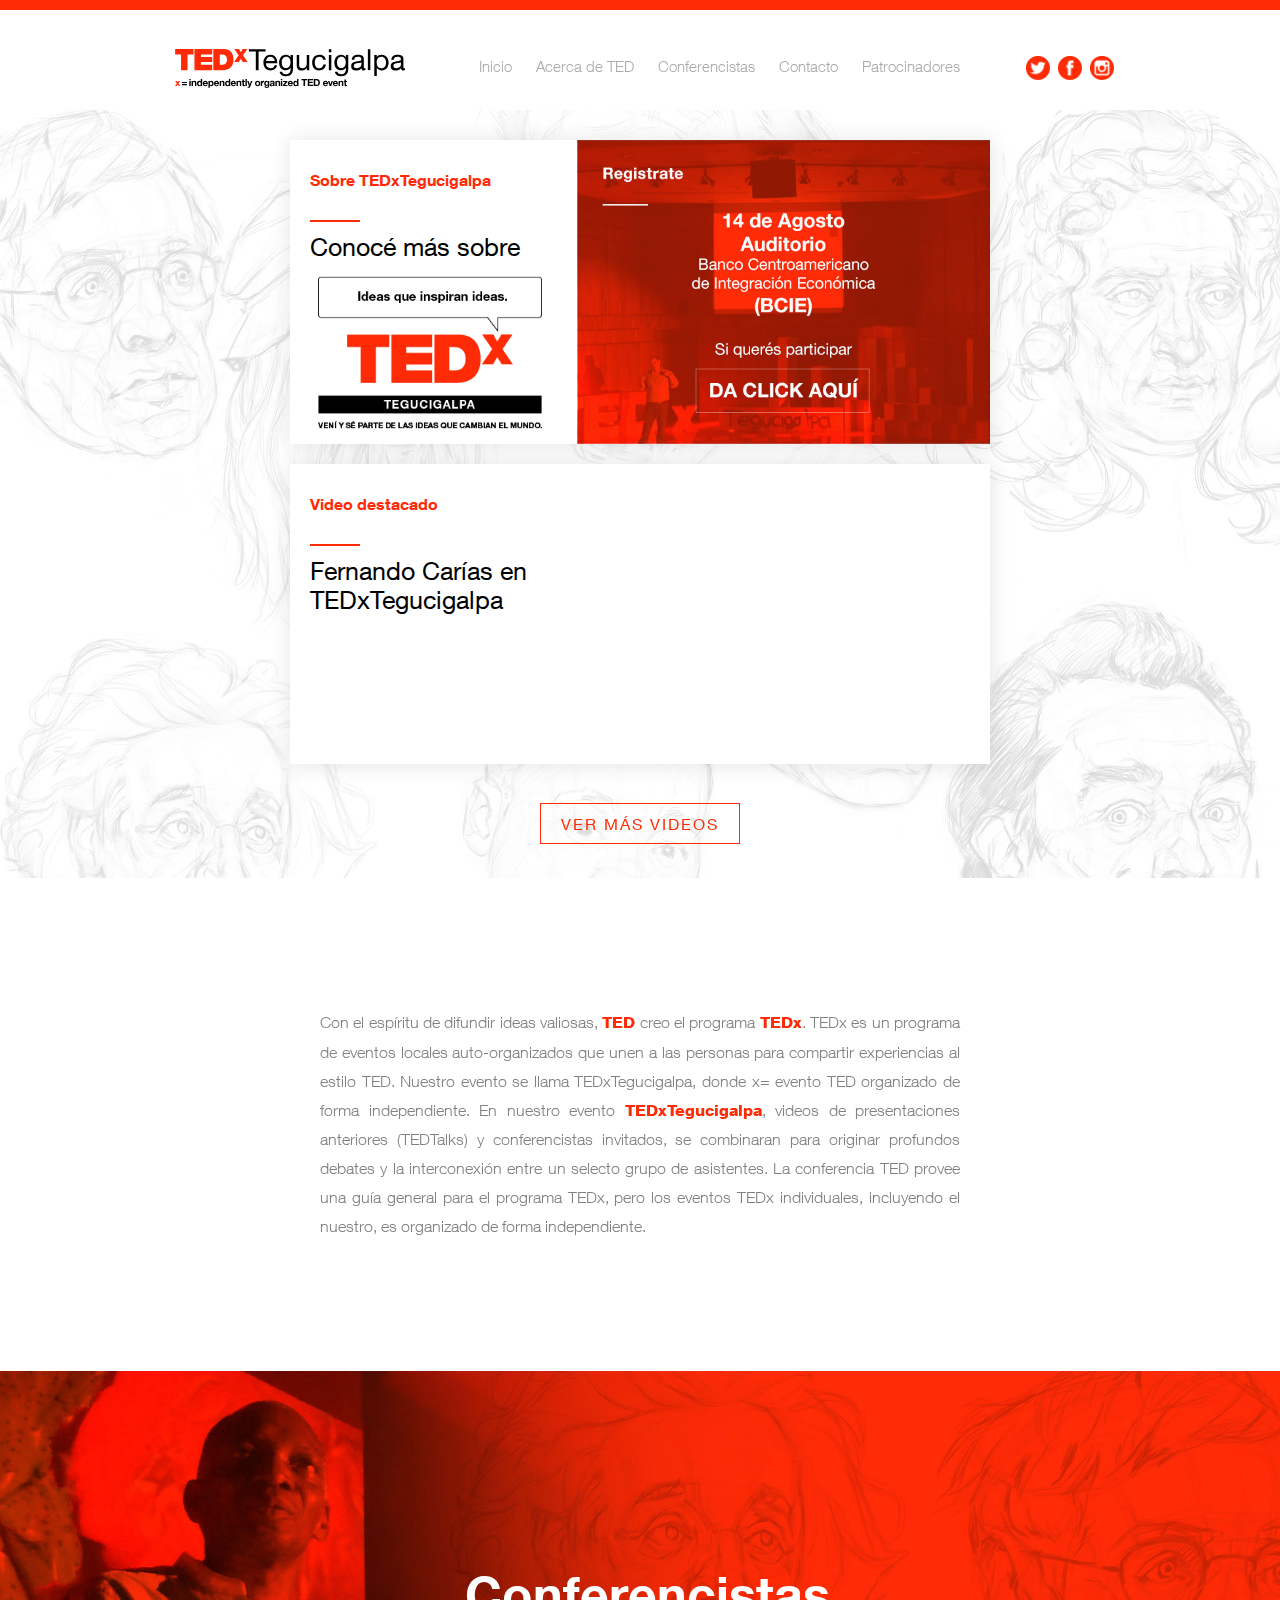
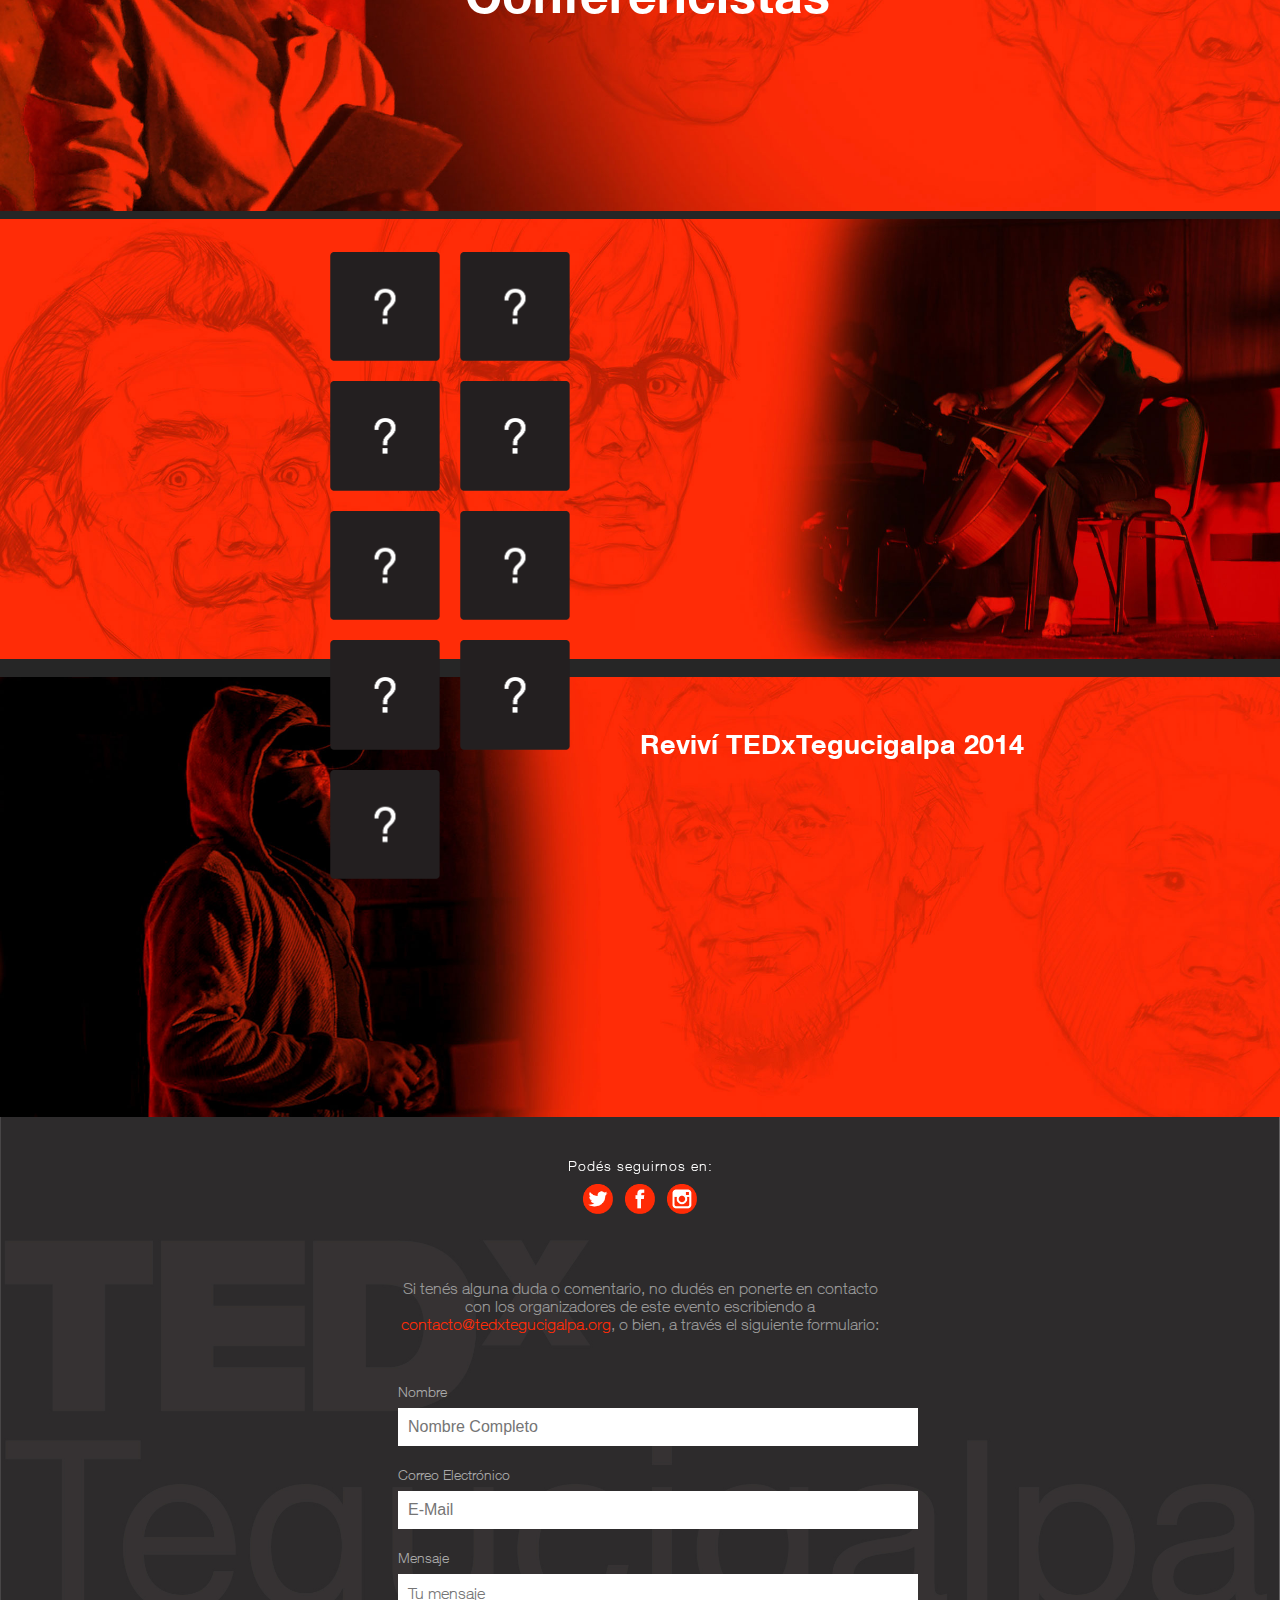
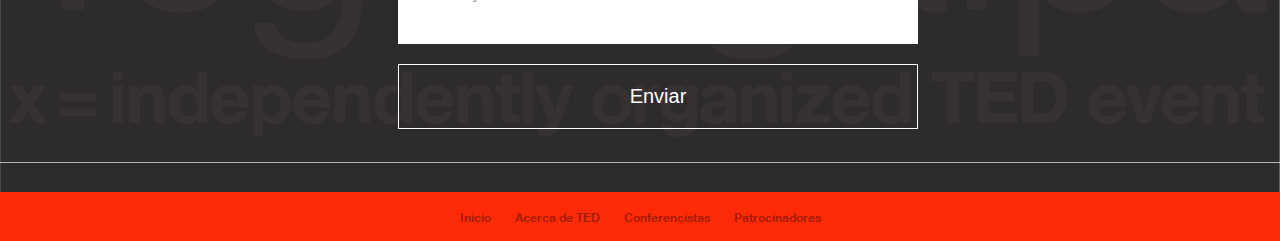
<file: index.html>
<!DOCTYPE html>
<html lang="es-419">
  <head>
    <meta charset="UTF-8" />
    <meta http-equiv="X-UA-Compatible" content="IE=Edge;chrome=1" />
    <meta name="description" content="TEDxTegucigalpa es una conferencia donde personas se reúnen a compartir ideas que vale la pena difundir." />
    <meta name="keywords" content="ted, tedx, tedxtegucigalpa, tegucigalpa, honduras, eventos, conferencias, conferencia, inspiracion, ideas, ciencia, tecnologia, diseño, entretenimiento" />
    <meta name="author" content="TEDxTegucigalpa" />

    <link rel="shortcut icon" href="favicon.ico">

    <meta property="og:title" content="TEDxTegucigalpa 2015 — Ideas que Inspiran Ideas" />
    <meta property="og:url" content="http://tedxtegucigalpa.org" />
    <meta property="og:locale" content="es_LA" />
    <meta property="og:description" content="TEDxTegucigalpa es una conferencia donde nos reunimos a compartir ideas que vale la pena difundir. 14 de Agosto, Auditorio del BCIE en Tegucigalpa. ¡Estás invitado!" />
    <meta property="og:image" content="http://tedxtegucigalpa.org/tedxtegucigalpa.jpg" />
    <meta property="og:image:width" content="300" />
    <meta property="og:image:height" content="300" />
    <meta property="og:type" content="website" />
    <meta property="fb:admins" content="513316257" />

    <title>TEDxTegucigalpa 2015 — Ideas que inspiran ideas</title>
    <link rel="stylesheet" type="text/css" href="estilo.css">
  </head>

  <body>

    <header>
        <div class="menu">
            <a href="http://tedxtegucigalpa.org"><img id="logo"src="tedxt/logotedxt.svg" width="230" alt="TEDxTegucigalpa"></a>
            <nav>
                <ul>
                    <li><a href="http://tedxtegucigalpa.org">Inicio</a></li>
                    <li><a href="#" onclick="$('#about-section').animatescroll();">Acerca de TED</a></li>
                    <li><a href="#" onclick="$('#speakers-section').animatescroll();">Conferencistas</a></li>
                    <li><a href="#" onclick="$('#contact-section').animatescroll();">Contacto</a></li>
                    <li><a href="patrocinadores.html">Patrocinadores</a></li>
                </ul>
            </nav>
            <a href="https://twitter.com/TEDxTegucigalpa"><img class="bot" src="tedxt/tw.png"></a>
            <a href="https://www.facebook.com/TEDxTegucigalpa"><img class="bot" src="tedxt/fb.png"></a>
            <a href="https://instagram.com/tedxtegucigalpa/"><img class="bot" src="tedxt/in.png"></a>
            <a href="#" class="hide"><img class="bot" src="tedxt/yt.png"></a>
        </div>
    </header>

    <main>

        <div class="container">

        <div class="box" id="box1">
            <div class="left">
                <h1 class="hellight">Sobre TEDxTegucigalpa</h1>
                <div class="line"></div>
                <a href="#" onclick="$('#about-section').animatescroll();"><span>Conocé más sobre</span>
                <img id="ideas" src="tedxt/ideas.png"></a>
            </div>
            <a href="https://docs.google.com/forms/d/1vSQivJ1ojUoBnwAoTCoc12Sc_r9VToXG1-6Bx777q48/viewform"><img id="sp" src="tedxt/sp.jpg"></a>
        </div>

        <div class="box" id="box2">
            <div class="left">
            <h1>Video destacado</h1>
            <div class="line"></div>
            <span>Fernando Carías en TEDxTegucigalpa</span>
            <a href="#" class="hide"><img id="link" src="tedxt/link.png"></a>
            </div>
            <iframe width="414" height="300" src="https://www.youtube.com/embed/XZUpD6k9pho" frameborder="0" allowfullscreen></iframe>
        </div>

        <!-- Twitter box -->

        <a id="leer" href="#" onclick="$('#videos-section').animatescroll();">Ver más videos</a>
        </div>

        <div id="about-section"></div>

        <div class="white">
            <div class="bloque">
            <p>Con el espíritu de difundir ideas valiosas, <strong>TED</strong> creo el programa <strong>TEDx</strong>. TEDx es un programa de eventos locales auto-organizados que unen a las personas para compartir experiencias al estilo TED. Nuestro evento se llama TEDxTegucigalpa, donde x= evento TED organizado de forma independiente. En nuestro evento <strong>TEDxTegucigalpa</strong>, videos de presentaciones anteriores (TEDTalks) y conferencistas invitados, se combinaran para originar profundos debates y la interconexión entre un selecto grupo de asistentes. La conferencia TED provee una guía general para el programa TEDx, pero los eventos TEDx individuales, incluyendo el nuestro, es organizado de forma independiente.</p></div>
        </div>

        <div class="red" id="speakers-section">

        <div id="red1">
        <div>
            <h1>Conferencistas</h1>
        </div>
        </div>

        <div id="red2">
        <div id="con">
            <div><a href="#"><img src="tedxt/conf.png"></a></div>
            <div><a href="#"><img src="tedxt/conf.png"></a></div>
            <div><a href="#"><img src="tedxt/conf.png"></a></div>
            <div><a href="#"><img src="tedxt/conf.png"></a></div>
            <div><a href="#"><img src="tedxt/conf.png"></a></div>
            <div><a href="#"><img src="tedxt/conf.png"></a></div>
            <div><a href="#"><img src="tedxt/conf.png"></a></div>
            <div><a href="#"><img src="tedxt/conf.png"></a></div>
            <div><a href="#"><img src="tedxt/conf.png"></a></div>
        </div>
        </div>


        <div id="videos-section">

        </div>
        <div id="red3">
        <div id="pas">
            <h1>Reviví TEDxTegucigalpa 2014</h1>
          <iframe width="430" height="300" src="https://www.youtube.com/embed/videoseries?list=PLSLIi5IbXbwqMuDfdtNkzrrCFmf24FBJl" frameborder="0" allowfullscreen></iframe>

        </div>
        </div>


        </div>

        <div class="grey">

            <div class="social">
                <span>Podés seguirnos en:</span>
                <a href="https://twitter.com/TEDxTegucigalpa"><img class="bot" src="tedxt/tw.png"></a>
                <a href="https://www.facebook.com/TEDxTegucigalpa"><img class="bot" src="tedxt/fb.png"></a>
                <a href="https://instagram.com/tedxtegucigalpa/"><img class="bot" src="tedxt/in.png"></a>
                <a href="#" class="hide"><img class="bot" src="tedxt/yt.png"></a>
            </div>

        <div class="columns" id="contact-section">
            <div class="formulario">
                <p>Si tenés alguna duda o comentario, no dudés en ponerte en contacto con los organizadores de este evento escribiendo a <a href="mailto:contacto@tedxtegucigalpa.org">contacto@tedxtegucigalpa.org</a>, o bien, a través el siguiente formulario:</p>
                <form method="post" action="contacto.php">
                    <label for="name">Nombre</label>
                    <input type="text" id="name" name="name" placeholder="Nombre Completo" required />

                    <label for="email">Correo Electrónico</label>
                    <input type="email" name="email" id="email" placeholder="E-Mail" required />

                    <label for="mensaje">Mensaje</label>
                    <textarea placeholder="Tu mensaje" required id="message" name="message"></textarea>

                    <input type="submit" value="Enviar">

                </form>
            </div>

        </div>

    </main>

    <footer>
        <nav>
                <ul>
                    <li><a href="http://tedxtegucigalpa.org">Inicio</a></li>
                    <li><a href="#" onclick="$('#about-section').animatescroll();">Acerca de TED</a></li>
                    <li><a href="#" onclick="$('#speakers-section').animatescroll();">Conferencistas</a></li>
                    <li><a href="patrocinadores.html">Patrocinadores</a></li>
                </ul>
            </nav>

    </footer>
    <script>
  (function(i,s,o,g,r,a,m){i['GoogleAnalyticsObject']=r;i[r]=i[r]||function(){
  (i[r].q=i[r].q||[]).push(arguments)},i[r].l=1*new Date();a=s.createElement(o),
  m=s.getElementsByTagName(o)[0];a.async=1;a.src=g;m.parentNode.insertBefore(a,m)
  })(window,document,'script','//www.google-analytics.com/analytics.js','ga');

  ga('create', 'UA-27439595-1', 'auto');
  ga('send', 'pageview');

</script>

<script src="http://ajax.googleapis.com/ajax/libs/jquery/1.10.2/jquery.min.js"></script>
<script src="animatescroll.js"></script>



    </body>

    </html>
</file>
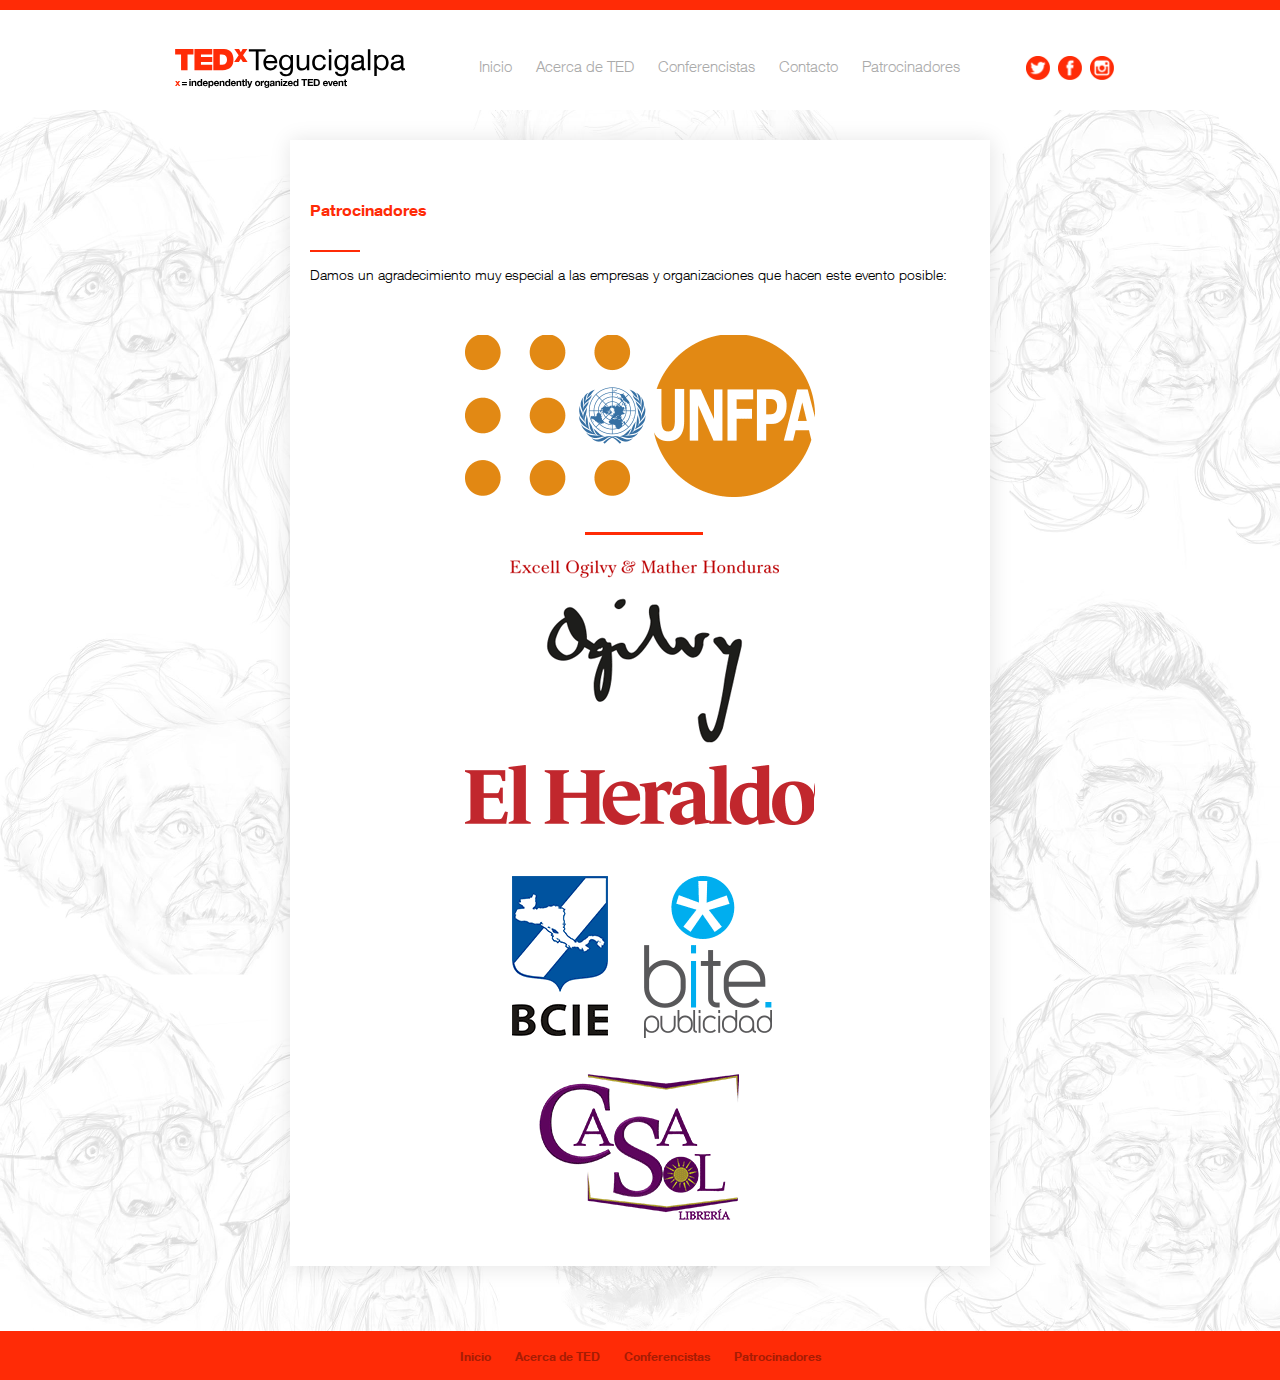
<file: patrocinadores.html>
<!DOCTYPE html>
<html lang="es-419">
  <head>
    <meta charset="UTF-8" />
    <meta http-equiv="X-UA-Compatible" content="IE=Edge;chrome=1" />
    <meta name="viewport" content="width=device-width, initial-scale=1.0, maximum-scale=1.0, user-scalable=no">
    <meta name="description" content="TEDxTegucigalpa es una conferencia donde nos reunimos a compartir ideas que vale la pena difundir." />
    <meta name="keywords" content="ted, tedx, tedxtegucigalpa, tegucigalpa, honduras, eventos, conferencias, conferencia, inspiracion, ideas, ciencia, tecnologia, diseño, entretenimiento" />
    <meta name="author" content="TEDxTegucigalpa" />
    <meta property="og:title" content="TEDxTegucigalpa 2015 — Ideas que Inspiran Ideas" />
    <meta property="og:url" content="http://tedxtegucigalpa.org" />
    <meta property="og:description" content="TEDxTegucigalpa es una conferencia donde nos reunimos a compartir ideas que vale la pena difundir." />
    <meta property="og:image" content="http://tedxtegucigalpa.org/tedxtegucigalpa.jpg" />
    <meta property="og:image:width" content="300" />
    <meta property="og:image:height" content="300" />
    <meta property="og:type" content="website" />

    <title>TEDxTegucigalpa 2015 — Ideas que Inspiran Ideas</title>
    <link rel="stylesheet" type="text/css" href="estilo.css">
  </head>

  <body>

    <header>
        <div class="menu">
            <img id="logo"src="tedxt/logotedxt.svg" width="230" alt="TEDxTegucigalpa">
            <nav>
                <ul>
                    <li><a href="http://tedxtegucigalpa.org">Inicio</a></li>
                    <li><a href="http://tedxtegucigalpa.org">Acerca de TED</a></li>
                    <li><a href="http://tedxtegucigalpa.org">Conferencistas</a></li>
                    <li><a href="http://tedxtegucigalpa.org">Contacto</a></li>
                    <li><a href="http://tedxtegucigalpa.org">Patrocinadores</a></li>
                </ul>
            </nav>
            <a href="https://twitter.com/TEDxTegucigalpa"><img class="bot" src="tedxt/tw.png"></a>
            <a href="https://www.facebook.com/TEDxTegucigalpa"><img class="bot" src="tedxt/fb.png"></a>
            <a href="https://instagram.com/tedxtegucigalpa/"><img class="bot" src="tedxt/in.png"></a>
            <a href="#" class="hide"><img class="bot" src="tedxt/yt.png"></a>
        </div>
    </header>

    <main>

        <div class="container">

        <div class="box" id="box1">
            <div class="unibox">
              <h1>Patrocinadores</h1>
              <div class="line"></div>
              <p>
                Damos un agradecimiento muy especial a las empresas y organizaciones que hacen este evento posible:
              </p>

              <img src="tedxt/sponsors.png" alt="" />
            </div>
        </div>


    </main>

    <footer>
        <nav>
                <ul>
                    <li><a href="http://tedxtegucigalpa.org">Inicio</a></li>
                    <li><a href="http://tedxtegucigalpa.org">Acerca de TED</a></li>
                    <li><a href="http://tedxtegucigalpa.org">Conferencistas</a></li>
                    <li><a href="http://tedxtegucigalpa.org">Patrocinadores</a></li>
                </ul>
            </nav>

    </footer>
    <script>
  (function(i,s,o,g,r,a,m){i['GoogleAnalyticsObject']=r;i[r]=i[r]||function(){
  (i[r].q=i[r].q||[]).push(arguments)},i[r].l=1*new Date();a=s.createElement(o),
  m=s.getElementsByTagName(o)[0];a.async=1;a.src=g;m.parentNode.insertBefore(a,m)
  })(window,document,'script','//www.google-analytics.com/analytics.js','ga');

  ga('create', 'UA-27439595-1', 'auto');
  ga('send', 'pageview');

</script>
    </body>

    </html>
</file>
<file: estilo.css>
@font-face {
  font-family:"Helvetica Neue Custom";
  src:  url("fonts/hn-045-n.eot");
  src:  url("fonts/hn-045-n.eot?#iefix") format("embedded-opentype"),
        url("fonts/hn-045-n.woff") format("woff"),
        url("fonts/hn-045-n.ttf") format("truetype");
  font-weight: 300;
}

@font-face {
    font-family:"Helvetica Neue Custom";
    src:  url("fonts/hn-055-n.eot");
    src:  local("Helvetica Neue"),
          url("fonts/hn-055-n.eot?#iefix") format("embedded-opentype"),
          url("fonts/hn-055-n.woff") format("woff"),
          url("fonts/hn-055-n.ttf") format("truetype");
    font-weight: 400;
}

@font-face {
  font-family:"Helvetica Neue Custom";
  src:  url("fonts/hn-075-n.eot");
  src:  local("Helvetica Neue Bold"),
        local("Helvetica Neue"),
        url("fonts/hn-075-n.eot?#iefix") format("embedded-opentype"),
        url("fonts/hn-075-n.woff") format("woff"),
        url("fonts/hn-075-n.ttf") format("truetype");
  font-weight: 700;
  }

@font-face {
  font-family:"Helvetica Neue Custom";
  src:  url("fonts/hn-085-n.eot");
  src:  url("fonts/hn-085-n.eot?#iefix") format("embedded-opentype"),
        url("fonts/hn-085-n.woff") format("woff"),
        url("fonts/hn-085-n.ttf") format("truetype");
  font-weight: 900;
}
body{
	font-size: 14px;
	margin: 0 auto;
	font-family: "Helvetica Neue Custom", "Helvetica Neue", Helvetica, sans-serif;
	font-weight: lighter;
	text-align: center;
	max-width: 2520px;
}

.formulario textarea {
	font-family: "Helvetica Neue Custom", "Helvetica Neue", Helvetica, sans-serif;
	font-size: 16px;
	font-weight: lighter;
}

img{
	display: inline-block;
	vertical-align: center;
}

a{
	text-decoration: none;
	color: black;
}

.formulario p a {
	color: #FF2B06 !important;
}


nav{
	display: inline-block;
	margin: 0 50px;
}
nav ul{
	list-style: none;
	padding: 0;
	display: inline-block;
}
nav ul li{
	display: inline-block;
	margin: 2px;
}
nav ul li a {
	margin: 8px;
	color: #aaa;
	font-size: 15px;
	vertical-align: center;
	transition: all 500ms;
}

nav ul li a:hover {
	color: #FF2B06;
}

header{
	border-top: 10px solid #FF2B06;
	padding: 0 0 20px 0;
	-webkit-box-shadow: 1px 1px 20px 1px rgba(0,0,0,0.1);
box-shadow: 1px 1px 20px 1px rgba(0,0,0,0.1);
}

.hide {
	display: none;
}
.menu{
	margin: 0 auto;
	height: 60px;
	line-height: 80px;
	padding-bottom: 20px;
}

.menu img {
	vertical-align: middle;
}

#logo{
	width: 230px;
	height: auto;
	margin-right: 20px;
	margin: 10px;
}
.bot{
	width: 24px;
	margin: 2px;
}

.container{
	background-image: url("tedxt/MainHeader.jpg");
	background-size: 100%;
	margin: 0 auto;
	padding-top: 30px;
	padding-bottom: 45px;
}

.box h1{
	font-size: 16px;
	color: #FF2B06;
	text-align: left;
	margin-bottom: 30px;
	margin-left: 20px;
	margin-top: 30px;
}
.box span{
	display: block;
	font-size: 25px;
	font-weight: bolder;
	text-align: left;
	margin-left: 20px;
	margin-bottom: 10px;
}
.box{
	background-color: white;
	width: 700px;
	margin: 0 auto;
	overflow: auto;
	margin-bottom: 20px;
	-webkit-box-shadow: 1px 1px 20px 1px rgba(0,0,0,0.1);
box-shadow: 1px 1px 20px 1px rgba(0,0,0,0.1);
}
.left{
	width: 40%;
	float: left;
}
#sp{
	float: right;
	display: inline-block;
	width: 59%
}
#ideas{
	width: 80%;
	margin: 5px;
}
.line{
	width: 50px;
	border-top: 2px solid #FF2B06;
	margin-left: 20px;
	margin-bottom: 10px;
}

#link{
	width: 20px;
	float: left;
	margin-left: 20px;
	margin-top:115px;
}
iframe{
	float: right;
}
#box2{
	margin-bottom: 50px;
}
#leer{
	font-size: 16px;
	font-weight: bolder;
	letter-spacing: 2px;
	margin: 30px;
	border: 1px solid #FF2B06;
	padding: 10px 20px;
	color: #FF2B06;
	transition: all 500ms;
	text-transform: uppercase;
}

#leer:hover {
		background: #FF2B06;
		color: white;
}
.bloque{
	width: 50%;
	margin: 0 auto;
	margin-top: 130px;
	margin-bottom: 130px;
}
.bloque p{
	text-align: justify;
	font-size: 16px;
	font-weight: lighter;
	color: grey;
	line-height: 1.8em;
}
.red{
	background-color: #262626;

}
#red1{
	background-image: url("tedxt/cn1.jpg");
	background-size: cover;
	width: 100%;
	height: 440px;
}
#red2{
	background-image: url("tedxt/cn2.jpg");
	background-size: cover;
	width: 100%;
	height: 440px;
}
#red3{
	background-image: url("tedxt/cn3.jpg");
	background-size: cover;
	width: 100%;
	height: 440px;
}
.red p, .red h1{
	color: white;
}
#red1 h1{
	font-size: 50px;
	padding-top: 160px;
	display: inline-block;
	margin-left: 15px;
}
.red h1{
	font-size: 27px;
	padding-top: 50px;
}
#con, #pas{
	text-align: justify;
	width: 30%;
	margin-top: 8px;
}
#con{
	overflow: auto;
	margin-left: 25%;
	padding-top: 23px;
}
#con div, #con img{
	display: inline-block;
	float: left;
	width: 110px;
}
#con div{
	padding: 10px;
}
#pas{
	margin-left: 50%;
}

.grey{
	background-color: grey;
	background-image: url("tedxt/grey.jpg");
	background-size: 100%;
	height: 675px;
	color: white;
}
.social span{
	display: block;
	padding-top: 40px;
	margin-bottom: 8px;
	font-weight: lighter;
	letter-spacing: 1px;
}
.social a{
	padding: 2px;
}
.social{
	margin-bottom: 60px;
}
.social img{
	width: 30px;
}
.columns{
	width: 60%;
	margin: 0 auto;
	overflow: auto;
}

.formulario form{
	margin: 0 auto;
	width: 500px;
}
.formulario label, .formulario input, .formulario textarea, .formulario span{
	display: block;
	text-align: left;
	margin: 8px;
}
.formulario label{
	margin-top: 10px;
	color: #aaa;
}

.unibox {
	padding: 30px 0;
}

.unibox p {
	text-align: left;
	margin-left: 20px;
	margin-bottom: 50px;
}

.centered {
	text-align: center !important;
}

.formulario span{
	margin-left: 30px;
}
.formulario input, .formulario textarea{
	width: 500px;
	resize: none;
	padding: 10px;
	font-size: 16px;
	border: none;

	margin-bottom: 20px;
}
.formulario textarea{
	height: 50px;
}
.formulario input[type=submit]{
	background: none;
	border: 1px solid white;
	text-align: center;
	width: 520px;
	color: white;
	transition: all 250ms;
	cursor: pointer;
	padding: 20px 0;
	font-size: 20px;
}

.formulario input[type=submit]:hover {
	background: #FF2B06;
	border: none;
}

.formulario p {
	font-size: 16px;
	width: 500px;
	margin: 0 auto;
	margin-bottom: 50px;
	color: #999;
}

strong {
	font-weight: 900;
	color: #FF2B06;
}

footer{
	background-color: #FF2B06;
	color: white;
}
footer nav a {
	font-size: 12px !important;
	font-weight: bold;
	color: #a61c04 !important;
	transition: all 250ms;
}

footer nav a:hover {
	color:white !important;
}
</file>
